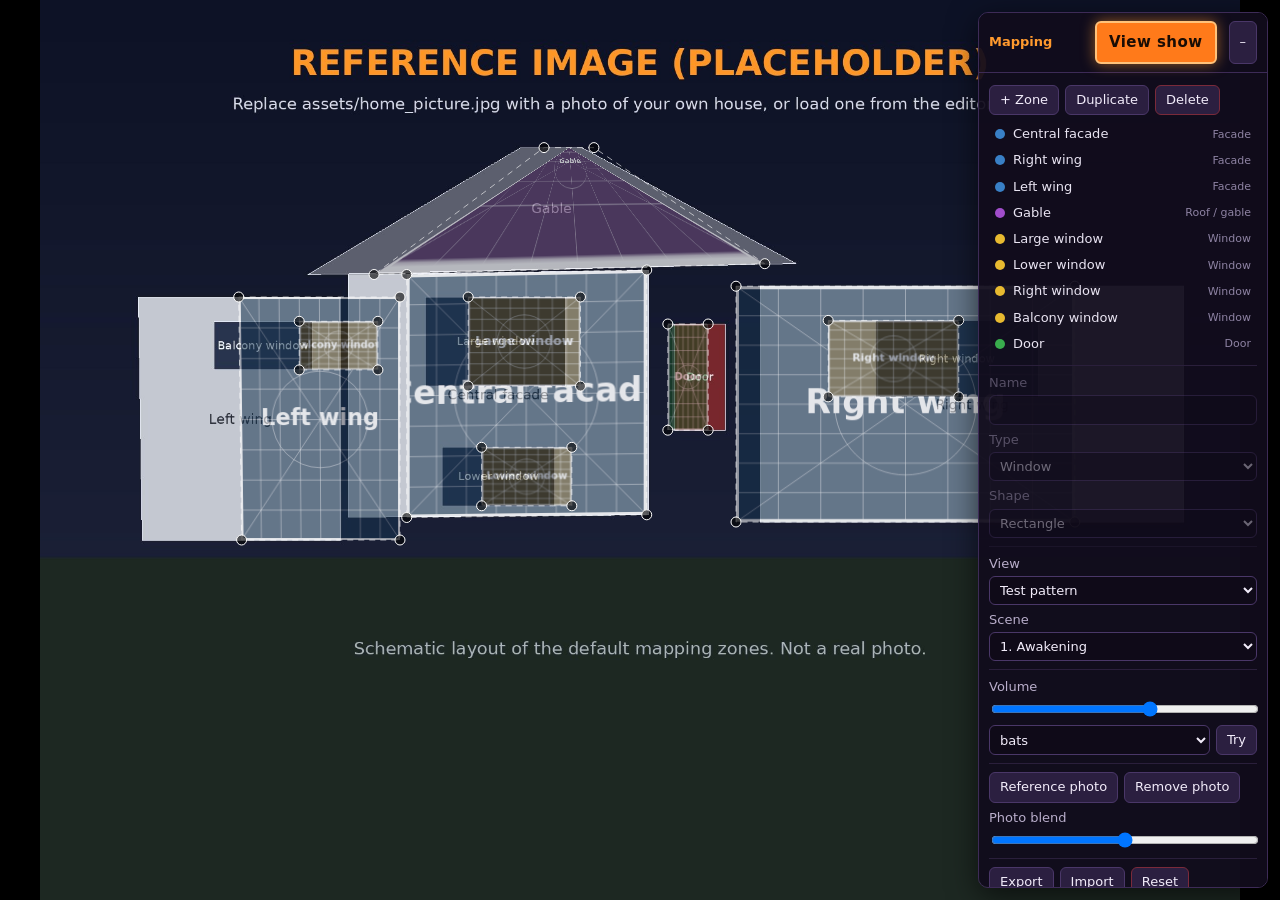
<file: index.html>
<!doctype html>
<html lang="en">
<head>
  <meta charset="utf-8">
  <meta name="viewport" content="width=device-width, initial-scale=1">
  <title>Spooktacle Video Mapping · Halloween projection</title>
  <!-- Decorative font; falls back to Impact when offline -->
  <link rel="preconnect" href="https://fonts.googleapis.com">
  <link rel="preconnect" href="https://fonts.gstatic.com" crossorigin>
  <link rel="stylesheet" href="https://fonts.googleapis.com/css2?family=Creepster&display=swap">
  <link rel="stylesheet" href="css/style.css">
</head>
<body>
  <img id="ref" alt="">
  <canvas id="cover"></canvas>
  <div id="stage"></div>
  <img id="ambient" alt="">
  <canvas id="overlay"></canvas>

  <aside id="panel" hidden>
    <header>
      <strong>Mapping</strong>
      <span class="row">
        <button id="btn-show" title="View show (E)">View show</button>
        <button id="btn-collapse" title="Collapse panel">–</button>
      </span>
    </header>
    <div class="body">
      <section>
        <div class="row">
          <button id="btn-add">+ Zone</button>
          <button id="btn-dup">Duplicate</button>
          <button id="btn-del" class="danger">Delete</button>
        </div>
        <ul id="zone-list"></ul>
      </section>
      <section id="zone-props">
        <label>Name <input id="z-name" type="text" autocomplete="off" spellcheck="false"></label>
        <label>Type <select id="z-role"></select></label>
        <label>Shape <select id="z-shape"></select></label>
      </section>
      <section>
        <label>View
          <select id="view-mode">
            <option value="test">Test pattern</option>
            <option value="anim">Animation</option>
          </select>
        </label>
        <label>Scene <select id="scene-select"></select></label>
      </section>
      <section>
        <label>Volume <input id="volume" type="range" min="0" max="1.5" step="0.05" value="0.9"></label>
        <div class="row">
          <select id="sfx-select" class="grow"></select>
          <button id="btn-sfx" title="Try effect">Try</button>
        </div>
      </section>
      <section>
        <div class="row">
          <label class="btn">Reference photo<input id="ref-file" type="file" accept="image/*" hidden></label>
          <button id="btn-ref-clear">Remove photo</button>
        </div>
        <label>Photo blend <input id="ref-mix" type="range" min="0.1" max="1" step="0.05" value="0.55"></label>
      </section>
      <section>
        <div class="row">
          <button id="btn-export">Export</button>
          <label class="btn">Import<input id="import-file" type="file" accept=".json,application/json" hidden></label>
          <button id="btn-reset" class="danger">Reset</button>
        </div>
      </section>
      <p class="hint">Drag corners · drag inside to move · double-click empty space to add a zone · arrows = fine adjustment (Shift ×10) · Tab = next corner · ⌘Z undo · G pattern/animation · E view show · H help</p>
    </div>
  </aside>

  <div id="help" hidden>
    <h2>Controls</h2>
    <dl>
      <dt>E</dt><dd>Edit mapping / view show</dd>
      <dt>F</dt><dd>Full screen</dd>
      <dt>M</dt><dd>Sound on / off (starts with the first key press)</dd>
      <dt>+ −</dt><dd>Volume</dd>
      <dt>Space</dt><dd>Pause / resume</dd>
      <dt>← →</dt><dd>Previous / next scene</dd>
      <dt>1 … 8</dt><dd>Go to a scene</dd>
      <dt>J</dt><dd>Jump scare! (skulls + scream)</dd>
      <dt>H</dt><dd>Show / hide this help</dd>
    </dl>
    <p id="help-scenes"></p>
  </div>
  <div id="toast"></div>

  <script src="js/art.js"></script>
  <script src="js/homography.js"></script>
  <script src="js/zones.js"></script>
  <script src="js/audio.js"></script>
  <script src="js/audio/sfx-weather.js"></script>
  <script src="js/audio/sfx-creatures.js"></script>
  <script src="js/audio/sfx-voices.js"></script>
  <script src="js/audio/sfx-house.js"></script>
  <script src="js/audio/sfx-magic.js"></script>
  <script src="js/scenes.js"></script>
  <script src="js/scenes/01-despertar.js"></script>
  <script src="js/scenes/02-fantasmas.js"></script>
  <script src="js/scenes/03-tormenta.js"></script>
  <script src="js/scenes/04-ojos.js"></script>
  <script src="js/scenes/05-aranas.js"></script>
  <script src="js/scenes/06-derrumbe.js"></script>
  <script src="js/scenes/07-fiesta.js"></script>
  <script src="js/scenes/08-happy-halloween.js"></script>
  <script src="js/scenes/99-susto.js"></script>
  <script src="js/audio/01-despertar.js"></script>
  <script src="js/audio/02-fantasmas.js"></script>
  <script src="js/audio/03-tormenta.js"></script>
  <script src="js/audio/04-ojos.js"></script>
  <script src="js/audio/05-aranas.js"></script>
  <script src="js/audio/06-derrumbe.js"></script>
  <script src="js/audio/07-fiesta.js"></script>
  <script src="js/audio/08-happy-halloween.js"></script>
  <script src="js/editor.js"></script>
  <script src="js/main.js"></script>
</body>
</html>
</file>
<file: css/style.css>
* { box-sizing: border-box; }
html, body { margin: 0; width: 100%; height: 100%; overflow: hidden; background: #000; }
body { color: #e9e4f2; font: 13px/1.4 system-ui, -apple-system, "Segoe UI", sans-serif; -webkit-user-select: none; user-select: none; }

/* Stage: one canvas per zone, warped with matrix3d */
#stage { position: fixed; inset: 0; pointer-events: none; }
#stage canvas { position: absolute; left: 0; top: 0; transform-origin: 0 0; }
#stage #fade { position: absolute; inset: 0; background: #000; opacity: 0; }

/* Preview (?preview or the V key): simulates the night projection over the house photo.
   Projected light multiplies the facade color; a little ambient light is added on top. */
#ambient { position: fixed; inset: 0; width: 100%; height: 100%; object-fit: contain; display: none; pointer-events: none; mix-blend-mode: plus-lighter; opacity: 0.07; }
#cover { position: fixed; inset: 0; width: 100%; height: 100%; display: none; pointer-events: none; }
body.preview #ref, body.preview #ambient, body.preview #cover { display: block; }
body.preview #stage { background: #000; mix-blend-mode: multiply; }

#ref { position: fixed; inset: 0; width: 100%; height: 100%; object-fit: contain; display: none; pointer-events: none; }
body.edit.has-ref #ref { display: block; }
#overlay { position: fixed; inset: 0; width: 100%; height: 100%; display: none; cursor: crosshair; touch-action: none; }
body.edit #overlay { display: block; }
body.nocursor, body.nocursor * { cursor: none !important; }

/* Edit panel */
#panel { position: fixed; top: 12px; right: 12px; width: 290px; max-height: calc(100vh - 24px); overflow: auto; background: rgba(18, 12, 28, 0.94); border: 1px solid #3d2b57; border-radius: 10px; box-shadow: 0 8px 30px rgba(0, 0, 0, 0.6); }
#panel[hidden] { display: none; }
#panel header { display: flex; align-items: center; justify-content: space-between; padding: 8px 10px; border-bottom: 1px solid #3d2b57; color: #ff9a2e; }
#panel.collapsed .body { display: none; }
#panel .body { padding: 4px 10px 10px; }
#panel section { padding: 8px 0; border-bottom: 1px solid #2a1f3b; display: grid; gap: 6px; }
#panel label { display: grid; gap: 3px; color: #b9aecb; }
.row { display: flex; gap: 6px; flex-wrap: wrap; }
button, .btn { appearance: none; display: inline-block; background: #2b1f40; color: #f2ecfa; border: 1px solid #4a3768; border-radius: 6px; padding: 5px 10px; font: inherit; cursor: pointer; }
#panel label.btn { display: inline-block; color: #f2ecfa; }
button:hover, .btn:hover { background: #3a2a56; }
button.danger { border-color: #7a2a3a; }
#btn-show { background: #ff7a1a; color: #1a0d05; border: 2px solid #ffc27a; font-weight: 700; font-size: 15px; letter-spacing: .03em; padding: 9px 12px; box-shadow: 0 0 14px rgba(255, 154, 46, .55); }
#btn-show:hover { background: #ff9a2e; }
#panel header #btn-show { flex: 1; margin-right: 6px; }
input[type=text], select { width: 100%; background: #0f0a18; color: #f2ecfa; border: 1px solid #4a3768; border-radius: 6px; padding: 5px 6px; font: inherit; }
input[type=range] { width: 100%; }
.row .grow { flex: 1; width: auto; }
#zone-list { list-style: none; margin: 0; padding: 0; max-height: 240px; overflow: auto; }
#zone-list li { display: flex; align-items: center; gap: 8px; padding: 4px 6px; border-radius: 5px; cursor: pointer; }
#zone-list li:hover { background: #2a1f3b; }
#zone-list li.sel { background: #4a3510; color: #ffd400; }
#zone-list .role { margin-left: auto; color: #8e83a3; font-size: 11px; }
.dot { width: 10px; height: 10px; border-radius: 50%; flex: none; }
.dot.wall { background: hsl(210 55% 50%); }
.dot.roof { background: hsl(280 55% 55%); }
.dot.window { background: hsl(45 80% 55%); }
.dot.door { background: hsl(130 50% 45%); }
#zone-props.disabled { opacity: 0.4; pointer-events: none; }
.hint { color: #8e83a3; font-size: 11px; margin: 8px 0 0; }

#help { position: fixed; left: 50%; top: 50%; transform: translate(-50%, -50%); min-width: 320px; padding: 18px 24px; background: rgba(18, 12, 28, 0.96); border: 1px solid #3d2b57; border-radius: 12px; }
#help[hidden] { display: none; }
#help h2 { margin: 0 0 10px; color: #ff9a2e; font-size: 18px; }
#help dl { display: grid; grid-template-columns: auto 1fr; gap: 4px 16px; margin: 0; }
#help dt { font-weight: 700; color: #ffd400; }
#help dd { margin: 0; }
#help-scenes { color: #b9aecb; margin: 12px 0 0; max-width: 420px; }

#toast { position: fixed; left: 50%; bottom: 24px; transform: translateX(-50%); padding: 6px 14px; background: rgba(0, 0, 0, 0.8); color: #fff; border-radius: 8px; font-size: 14px; white-space: nowrap; opacity: 0; transition: opacity 0.3s; pointer-events: none; }
#toast.on { opacity: 1; }
</file>
